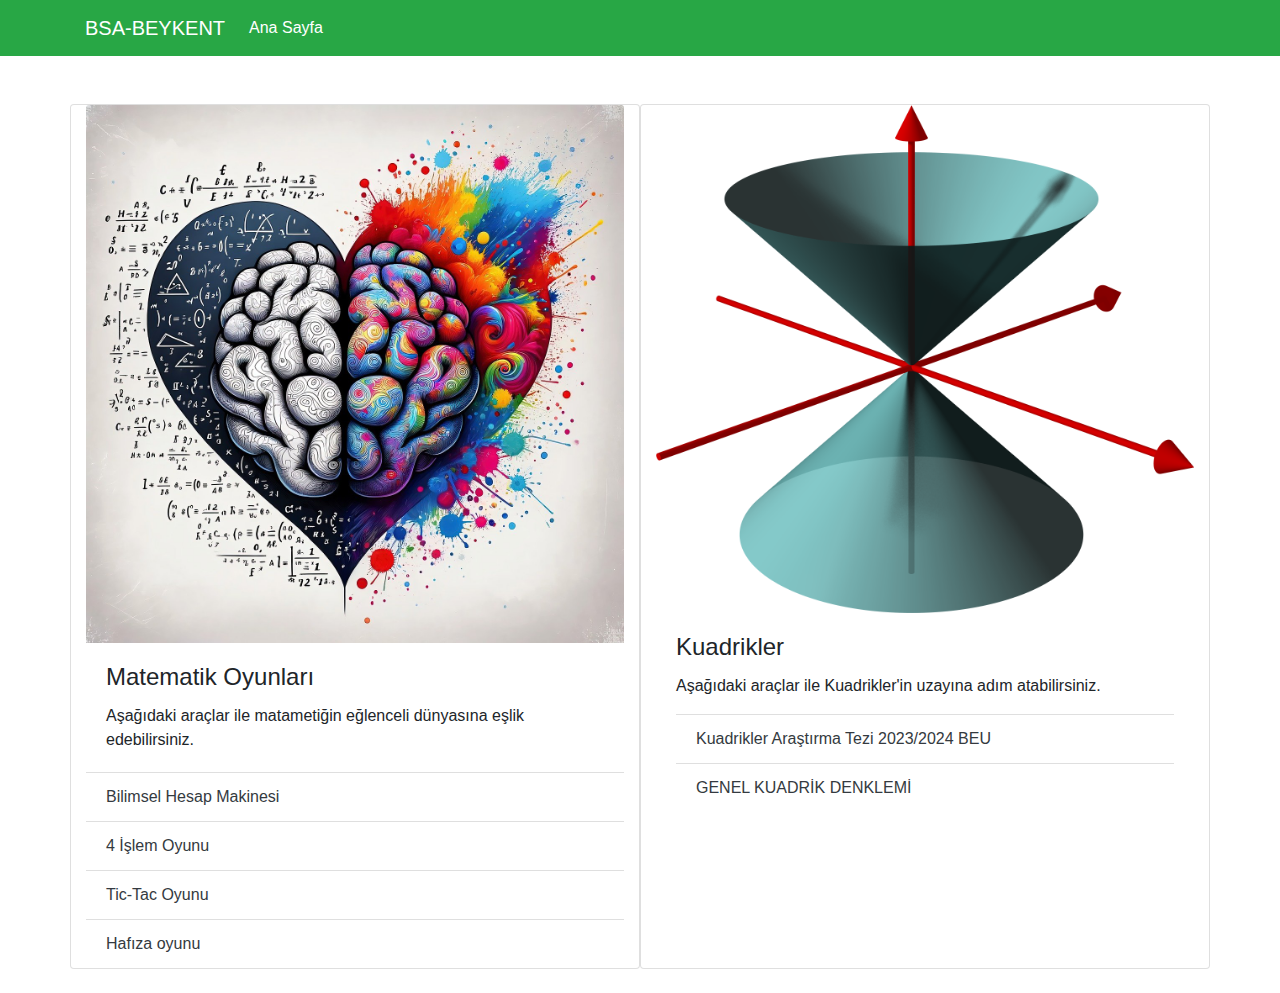
<file: index.html>
<html lang="en">
  <head>
    <title>BSA Matematik Forumu</title>
    <!-- Required meta tags -->
    <meta charset="utf-8" />
    <meta
      name="viewport"
      content="width=device-width, initial-scale=1, shrink-to-fit=no"
    />
    <!-- Bootstrap CSS -->
    <link
      rel="stylesheet"
      href="https://stackpath.bootstrapcdn.com/bootstrap/4.3.1/css/bootstrap.min.css"
      integrity="sha384-ggOyR0iXCbMQv3Xipma34MD+dH/1fQ784/j6cY/iJTQUOhcWr7x9JvoRxT2MZw1T"
      crossorigin="anonymous"
    />
  </head>
  <body>
    <header class="navbar navbar-expand-sm navbar-dark bg-success mb-5">
      <div class="container">
        <a class="navbar-brand" href="/">BSA-BEYKENT</a>
        <button
          class="navbar-toggler d-lg-none"
          type="button"
          data-toggle="collapse"
          data-target="#collapsibleNavId"
          aria-controls="collapsibleNavId"
          aria-expanded="false"
          aria-label="Toggle navigation"
        ></button>
        <div class="collapse navbar-collapse" id="collapsibleNavId">
          <ul class="navbar-nav mr-auto mt-2 mt-lg-0">
            <li class="nav-item active">
              <a class="nav-link" href="/"
                >Ana Sayfa <span class="sr-only">(current)</span></a
              >
            </li>
          </ul>
        </div>
      </div>
    </header>
    <main class="container">
      <div class="row mb-4" id="menu-list">
        <div class="card col-sm-6">
          <img class="card-img-top"  src="img/oyun_beyin.jpg" alt="Card image cap" />
          <div class="card-body">
            <h4 class="card-title">Matematik Oyunları</h4>
            <p class="card-text">
              Aşağıdaki araçlar ile matametiğin eğlenceli dünyasına eşlik edebilirsiniz.
            </p>
          </div>
          <ul class="list-group list-group-flush">
            <li class="list-group-item">
              <a class="text-dark text-underground" href="calculator.html"
                >Bilimsel Hesap Makinesi</a
              >
            </li>
            <li class="list-group-item">
              <a class="text-dark text-underground" href="math-game.html"
                >4 İşlem Oyunu</a
              >
            </li>
            <li class="list-group-item">
              <a class="text-dark text-underground" href="tic-tac.html"
                >Tic-Tac Oyunu</a
              >
            </li>
            <li class="list-group-item">
              <a class="text-dark text-underground" href="memory-game.html"
                >Hafıza oyunu</a
              >
            </li>
          </ul>
        </div>
        
        <div class="card col-sm-6">
          <img class="card-img-top"  src="/img/kuaddrik_model.png" alt="Card image cap" />
          <div class="card-body">
            <h4 class="card-title">Kuadrikler</h4>
            <p class="card-text">
              Aşağıdaki araçlar ile Kuadrikler'in uzayına adım atabilirsiniz.
            </p>
            <ul class="list-group list-group-flush">
              <li class="list-group-item">
                <a class="text-dark text-underground" target="_blank" href="tez.pdf">Kuadrikler Araştırma Tezi 2023/2024 BEU</a>
              </li>
           
              <li class="list-group-item">
                <a class="text-dark text-underground" href="#" data-toggle="modal" data-target="#kuaddrik_model" > GENEL KUADRİK DENKLEMİ</a>
              </li>
            </ul>
          </div>
        
        </div>
      </div>
 
      
      <!-- Modal -->
      <div class="modal fade" id="kuaddrik_model" tabindex="-1" role="dialog" aria-labelledby="modal" aria-hidden="true">
        <div class="modal-dialog modal-lg" role="document">
          <div class="modal-content">
            <div class="modal-header">
              <h5 class="modal-title">GENEL KUADRİK DENKLEMİ</h5>
                <button type="button" class="close" data-dismiss="modal" aria-label="Close">
                  <span aria-hidden="true">&times;</span>
                </button>
            </div>
            <div class="modal-body">
              <pre>
<b>1.13 GENEL KUADRİK DENKLEMİ</b>
𝐸3 , 3-boyutlu Öklid uzayında bir {𝑂; 𝑥, 𝑦, 𝑧 ) dik koordinat sistemi verilsin.  
x, y, z ye göre 2. 
dereceden bir denkleminin belirttiği yüzeye kuadrik denir ve ∃𝐴𝑖, 𝐵𝑖 ≠ 0,  1 ≤  𝑖  ≤ 3 olmalıdır. 
ÖZEL DURUMLAR
1) 0 ise elde edilir. Bu bir düzlem denklemidir. O halde düzlem, 2. dereceden bir yüzeydir. 

2) 𝐴𝑖  = 𝐴 𝑜𝑙𝑠𝑢𝑛. 
   veya  
    elde edilir.
 Bu bir küre denklemi olup küre özel bir kuadriktir. 

3) 𝐶𝑖 =  0 ,  𝐷 = 0 𝑖𝑠𝑒  
    bir koni yüzeyi belirtir. 

              </pre>
            </div>
            
          </div>
        </div>
      </div>
  
     
    </main>

    <!-- Optional JavaScript -->
    <!-- jQuery first, then Popper.js, then Bootstrap JS -->
    <script
      src="https://code.jquery.com/jquery-3.3.1.slim.min.js"
      integrity="sha384-q8i/X+965DzO0rT7abK41JStQIAqVgRVzpbzo5smXKp4YfRvH+8abtTE1Pi6jizo"
      crossorigin="anonymous"
    ></script>
    <script
      src="https://cdnjs.cloudflare.com/ajax/libs/popper.js/1.14.7/umd/popper.min.js"
      integrity="sha384-UO2eT0CpHqdSJQ6hJty5KVphtPhzWj9WO1clHTMGa3JDZwrnQq4sF86dIHNDz0W1"
      crossorigin="anonymous"
    ></script>
    <script
      src="https://stackpath.bootstrapcdn.com/bootstrap/4.3.1/js/bootstrap.min.js"
      integrity="sha384-JjSmVgyd0p3pXB1rRibZUAYoIIy6OrQ6VrjIEaFf/nJGzIxFDsf4x0xIM+B07jRM"
      crossorigin="anonymous"
    ></script>
  </body>
</html>
</file>
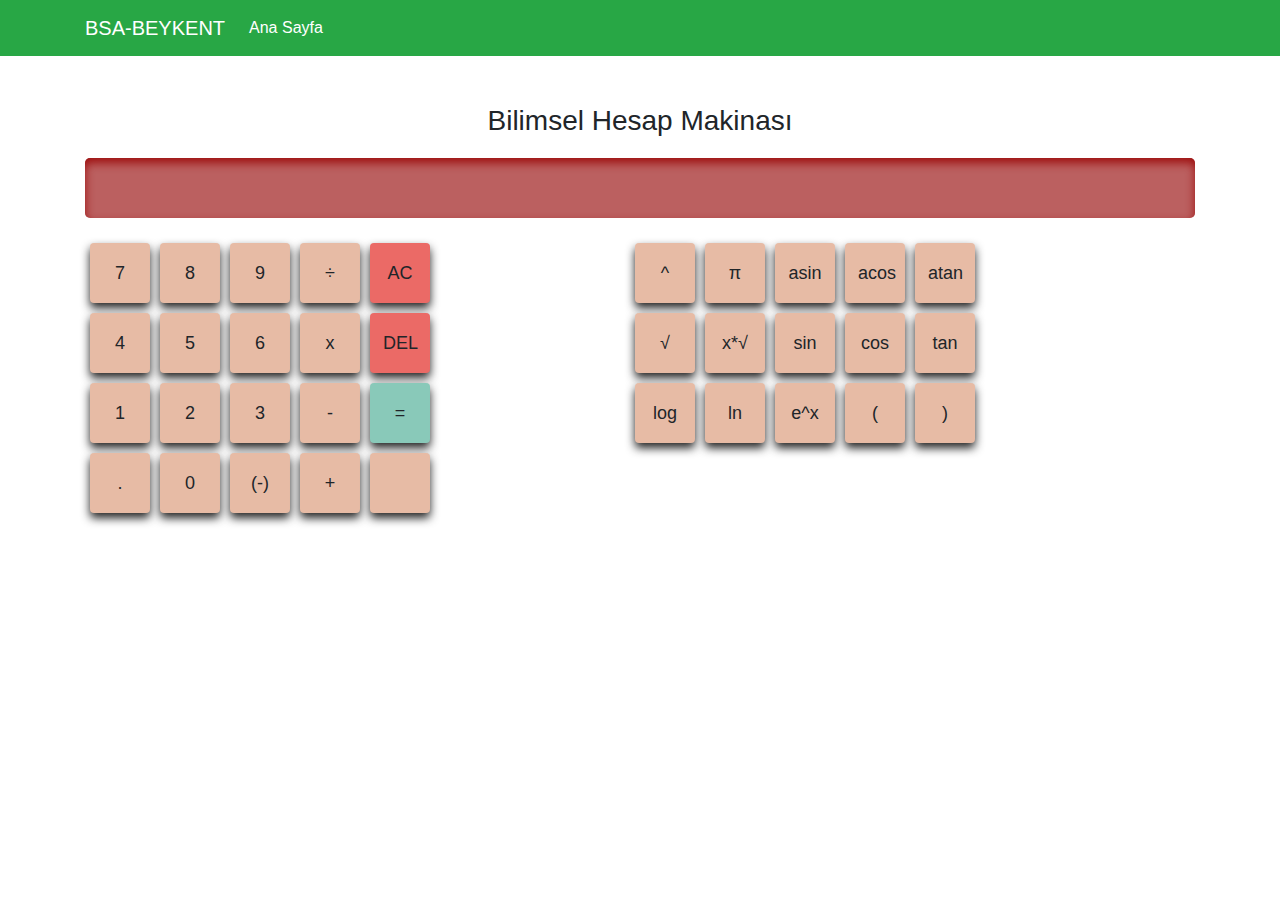
<file: calculator.html>
<!DOCTYPE html>
<html lang="en">
  <head>
    <title>Bilimsel Hesap Makinası</title>
    <meta name="google" content="notranslate">

    <!-- Required meta tags -->
    <meta charset="utf-8" />
    <meta
      name="viewport"
      content="width=device-width, initial-scale=1, shrink-to-fit=no"
    />

    <!-- Bootstrap CSS -->
    <link
      rel="stylesheet"
      href="https://stackpath.bootstrapcdn.com/bootstrap/4.3.1/css/bootstrap.min.css"
      integrity="sha384-ggOyR0iXCbMQv3Xipma34MD+dH/1fQ784/j6cY/iJTQUOhcWr7x9JvoRxT2MZw1T"
      crossorigin="anonymous"
    />
    <link rel="stylesheet" href="/assets/styles/calculator.css">
  </head>
  <body>
    <header class="navbar navbar-expand-sm navbar-dark bg-success mb-5">
      <div class="container">
        <a class="navbar-brand" href="/">BSA-BEYKENT</a>
        <button
          class="navbar-toggler d-lg-none"
          type="button"
          data-toggle="collapse"
          data-target="#collapsibleNavId"
          aria-controls="collapsibleNavId"
          aria-expanded="false"
          aria-label="Toggle navigation"
        ></button>
        <div class="collapse navbar-collapse" id="collapsibleNavId">
          <ul class="navbar-nav mr-auto mt-2 mt-lg-0">
            <li class="nav-item active">
              <a class="nav-link" href="/"
                >Ana Sayfa <span class="sr-only">(current)</span></a
              >
            </li>
          </ul>
        </div>
      </div>
    </header>
    <main class="container math">
        <div>
            <h1>Bilimsel Hesap Makinası</h1>
          </div>
          <div id="expression">
            
          </div>
         <div class="d-flex">
            <div id="standard-buttons" class="container-fluid">
                <div class="row button-row">
                  <div class="col-xs-1">
                    <button id="num-7" class="btn num" title="7">7</button>
                  </div>
                  <div class="col-xs-1">
                    <button id="num-8"  class="btn num" title="8">8</button>
                  </div>
                  <div class="col-xs-1">
                    <button id="num-9"  class="btn num" title="9">9</button>
                  </div>
                  <div class="col-xs-1">
                    <button id="op-divide" class="btn" title="Divide">÷</button>
                  </div>
                  <div class="col-xs-1">
                    <button id="clear" class="btn button-orange" title="Clear all">AC</button>
                  </div>
                </div>
                <div class="row button-row">
                  <div class="col-xs-1">
                    <button id="num-4"  class="btn num" title="4">4</button>
                  </div>
                  <div class="col-xs-1">
                    <button id="num-5"  class="btn num" title="5">5</button>
                  </div>
                  <div class="col-xs-1">
                    <button id="num-6"  class="btn num" title="6">6</button>
                  </div>
                  <div class="col-xs-1">
                    <button id="op-multiply" class="btn" title="Multiply">x</button>
                  </div>
                  <div class="col-xs-1">
                    <button id="delete" class="btn button-orange" title="Delete">DEL</button>
                  </div>
                </div>
                <div class="row button-row">
                  <div class="col-xs-1">
                    <button id="num-1"  class="btn num" title="1">1</button>
                  </div>
                  <div class="col-xs-1">
                    <button id="num-2"  class="btn num" title="2">2</button>
                  </div>
                  <div class="col-xs-1">
                    <button id="num-3"  class="btn num" title="3">3</button>
                  </div>
                  <div class="col-xs-1">
                    <button id="op-subtract" class="btn" title="Subtract">-</button>
                  </div>
                  <div class="col-xs-1">
                    <button id="equals" class="btn button-blue" title="Equals">=</button>
                  </div>
                </div>
                <div class="row button-row">
                  <div class="col-xs-1">
                    <button id="period" class="btn" title="Decimal point">.</button>
                  </div>
                  <div class="col-xs-1">
                    <button id="num-0" class="btn num" title="0">0</button>
                  </div>
                  <div class="col-xs-1">
                    <button id="op-negate" class="btn" title="Negate">(-)</button>
                  </div>
                  <div class="col-xs-1">
                    <button id="op-add" class="btn" title="Add">+</button>
                  </div>
                  <div class="col-xs-1">
                    <button id="toggle-advanced" class="btn button-off" title="Toggle advanced panel"><span class="glyphicon glyphicon-triangle-bottom"></span></button>
                  </div>
                </div>
    
              </div>
              <div id="calc-history-box"></div>
            
              <div id="advanced-buttons" class="container-fluid">
                <div class="row button-row">
                  <div class="col-xs-1">
                    <button id="op-power" class="btn" title="Exponentiate">^</button>
                  </div>
                  <div class="col-xs-1">
                    <button id="num-pi" class="btn num" title="Pi">π</button>
                  </div>
                  <div class="col-xs-1">
                    <button id="op-inverse-sin" class="btn" title="Inverse sine">asin</button>
                  </div>
                  <div class="col-xs-1">
                    <button id="op-inverse-cos" class="btn" title="Inverse cosine">acos</button>
                  </div>
                  <div class="col-xs-1">
                    <button id="op-inverse-tan" class="btn" title="Inverse tangent">atan</button>
                  </div>
                </div>
                <div class="row button-row">
                  <div class="col-xs-1">
                    <button id="op-square-root" class="btn" title="Square root">√</button>
                  </div>
                  <div class="col-xs-1">
                    <button id="op-nth-root" class="btn" title="nth root">x*√</button>
                  </div>
                  <div class="col-xs-1">
                    <button id="op-sin" class="btn" title="Sine">sin</button>
                  </div>
                  <div class="col-xs-1">
                    <button id="op-cos" class="btn" title="Cosine">cos</button>
                  </div>
                  <div class="col-xs-1">
                    <button id="op-tan" class="btn" title="Tangent">tan</button>
                  </div>
                </div>
                <div class="row button-row">
                  <div class="col-xs-1">
                    <button id="op-log" class="btn" title="Log base 10">log</button>
                  </div>
                  <div class="col-xs-1">
                    <button id="op-natural-log" class="btn" title="Natural log (base e)">ln</button>
                  </div>
                  <div class="col-xs-1">
                    <button id="op-e" class="btn" title="Exponential function">e^x</button>
                  </div>
                  <div class="col-xs-1">
                    <button id="bracket-left" class="btn" title="Open bracket">(</button>
                  </div>
                  <div class="col-xs-1">
                    <button id="bracket-right" class="btn" title="Closed bracket">)</button>
                  </div>
                </div>
              </div>
         </div>
    </main>

    <!-- Optional JavaScript -->
    <!-- jQuery first, then Popper.js, then Bootstrap JS -->
    <script
      src="https://code.jquery.com/jquery-3.3.1.slim.min.js"
      integrity="sha384-q8i/X+965DzO0rT7abK41JStQIAqVgRVzpbzo5smXKp4YfRvH+8abtTE1Pi6jizo"
      crossorigin="anonymous"
    ></script>
    <script
      src="https://cdnjs.cloudflare.com/ajax/libs/popper.js/1.14.7/umd/popper.min.js"
      integrity="sha384-UO2eT0CpHqdSJQ6hJty5KVphtPhzWj9WO1clHTMGa3JDZwrnQq4sF86dIHNDz0W1"
      crossorigin="anonymous"
    ></script>
    <script
      src="https://stackpath.bootstrapcdn.com/bootstrap/4.3.1/js/bootstrap.min.js"
      integrity="sha384-JjSmVgyd0p3pXB1rRibZUAYoIIy6OrQ6VrjIEaFf/nJGzIxFDsf4x0xIM+B07jRM"
      crossorigin="anonymous"
    ></script>
    <script src="./assets/js/calculator.js"></script>
  </body>
</html>
</file>
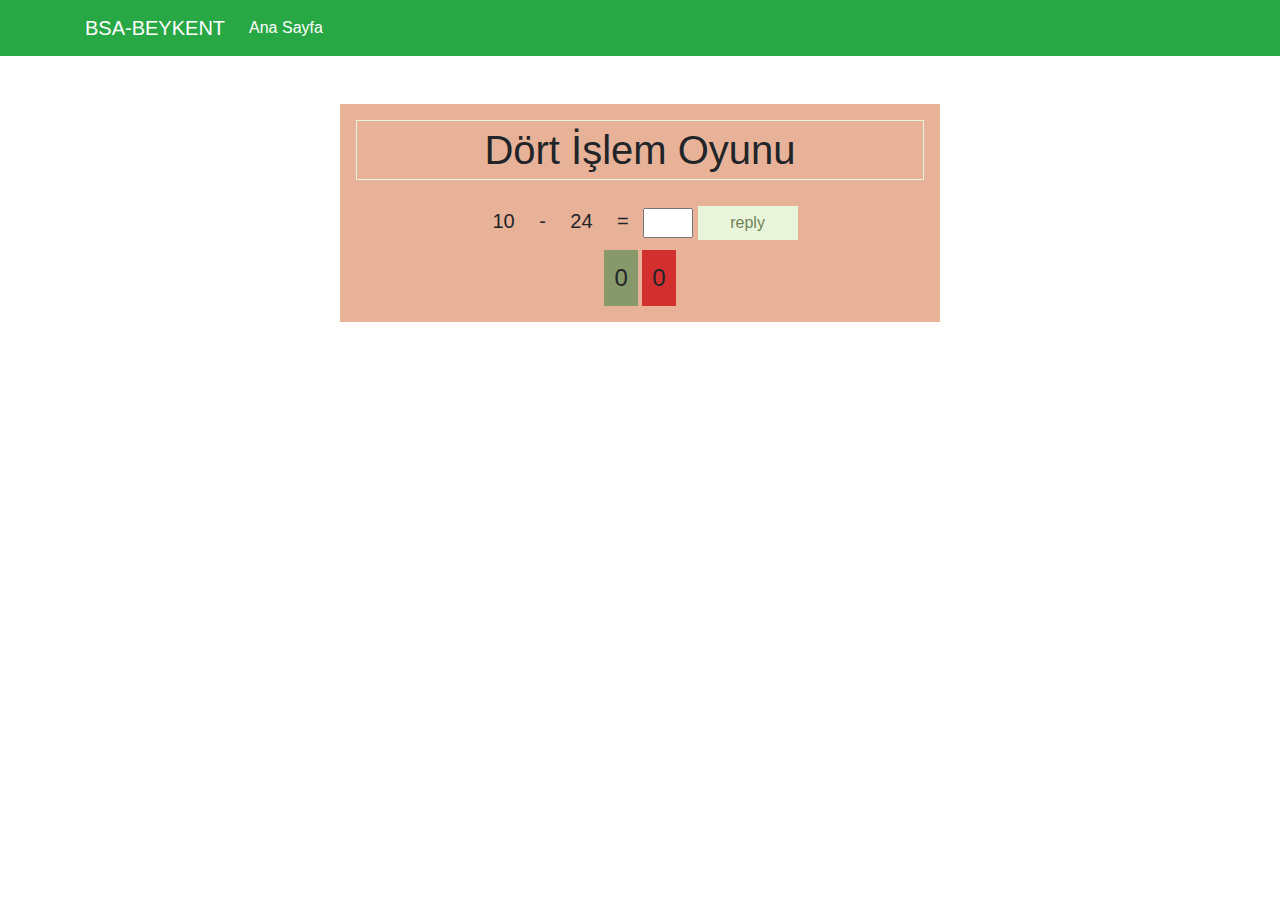
<file: math-game.html>
<!DOCTYPE html>
<html lang="en">
  <head>
    <title>Dört İşlem</title>
    <!-- Required meta tags -->
    <meta charset="utf-8" />
    <meta
      name="viewport"
      content="width=device-width, initial-scale=1, shrink-to-fit=no"
    />

    <!-- Bootstrap CSS -->
    <link
      rel="stylesheet"
      href="https://stackpath.bootstrapcdn.com/bootstrap/4.3.1/css/bootstrap.min.css"
      integrity="sha384-ggOyR0iXCbMQv3Xipma34MD+dH/1fQ784/j6cY/iJTQUOhcWr7x9JvoRxT2MZw1T"
      crossorigin="anonymous"
    />
    <link rel="stylesheet" href="./assets/styles/mathGame.css">
  </head>
  <body>
    <header class="navbar navbar-expand-sm navbar-dark bg-success mb-5">
      <div class="container">
        <a class="navbar-brand" href="/">BSA-BEYKENT</a>
        <button
          class="navbar-toggler d-lg-none"
          type="button"
          data-toggle="collapse"
          data-target="#collapsibleNavId"
          aria-controls="collapsibleNavId"
          aria-expanded="false"
          aria-label="Toggle navigation"
        ></button>
        <div class="collapse navbar-collapse" id="collapsibleNavId">
          <ul class="navbar-nav mr-auto mt-2 mt-lg-0">
            <li class="nav-item active">
              <a class="nav-link" href="/"
                >Ana Sayfa <span class="sr-only">(current)</span></a
              >
            </li>
          </ul>
        </div>
      </div>
    </header>
    <main class="container">
      <div id="oyun-panel">
        <h1>Dört İşlem Oyunu</h1>
        <span id="number1">0</span>
        <span id="opt">+</span>
        <span id="number2">0</span>
        <span>=</span>
        <input type="text" id="total" />
        <input type="button" id="reply" value="reply" />
        <div style="clear: both"></div>
        <div id="tru">0</div>
        <div id="fals">0</div>
        <div style="clear: both"></div>
      </div>
    </main>

    <!-- Optional JavaScript -->
    <!-- jQuery first, then Popper.js, then Bootstrap JS -->
    <script
      src="https://code.jquery.com/jquery-3.3.1.slim.min.js"
      integrity="sha384-q8i/X+965DzO0rT7abK41JStQIAqVgRVzpbzo5smXKp4YfRvH+8abtTE1Pi6jizo"
      crossorigin="anonymous"
    ></script>
    <script
      src="https://cdnjs.cloudflare.com/ajax/libs/popper.js/1.14.7/umd/popper.min.js"
      integrity="sha384-UO2eT0CpHqdSJQ6hJty5KVphtPhzWj9WO1clHTMGa3JDZwrnQq4sF86dIHNDz0W1"
      crossorigin="anonymous"
    ></script>
    <script
      src="https://stackpath.bootstrapcdn.com/bootstrap/4.3.1/js/bootstrap.min.js"
      integrity="sha384-JjSmVgyd0p3pXB1rRibZUAYoIIy6OrQ6VrjIEaFf/nJGzIxFDsf4x0xIM+B07jRM"
      crossorigin="anonymous"
    ></script>
    <script src="./assets/js/mathgame.js"></script>
  </body>
</html>
</file>
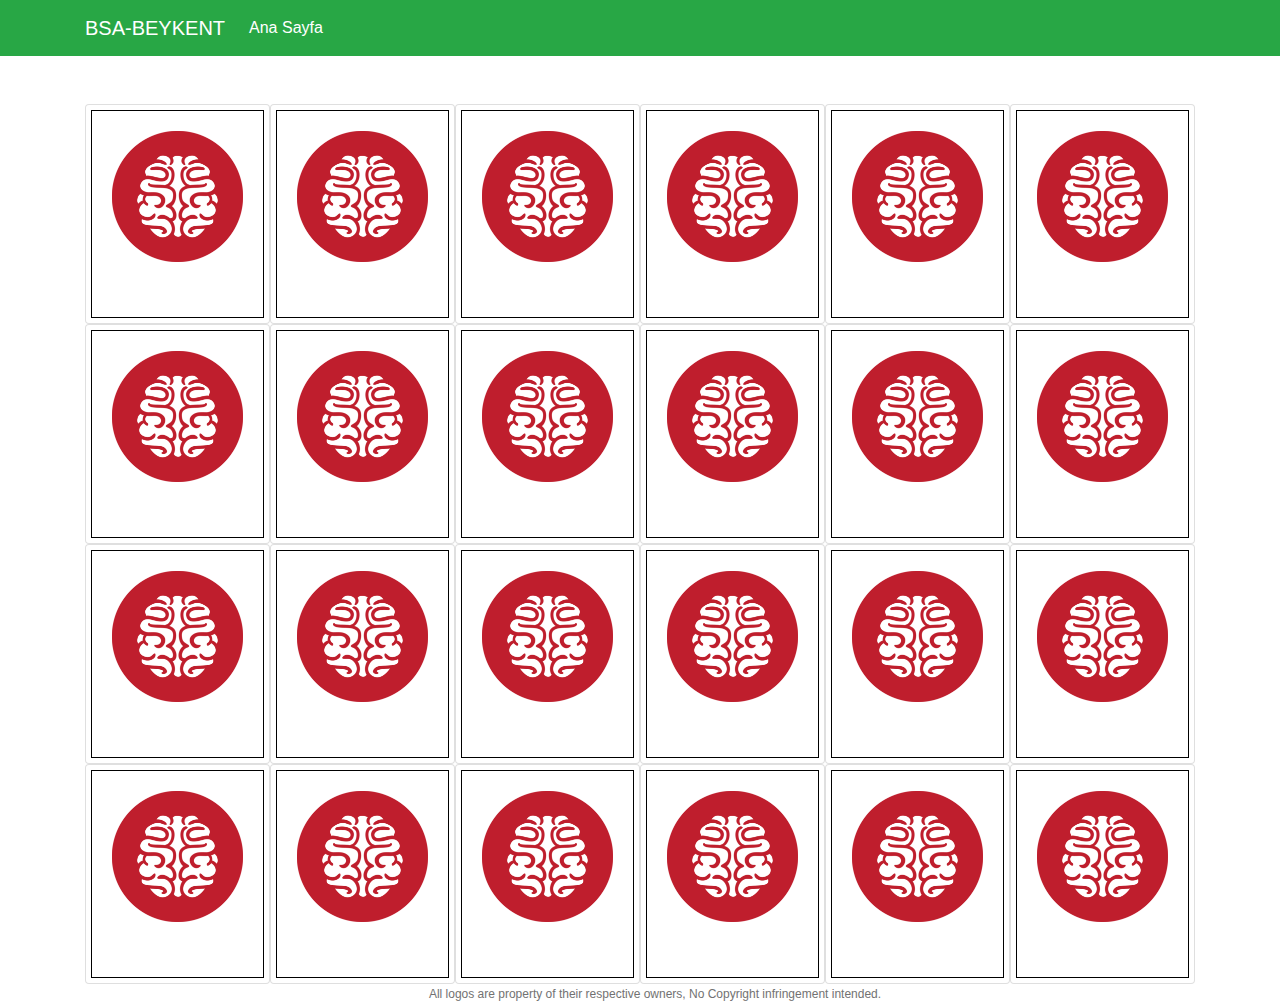
<file: memory-game.html>
<!DOCTYPE html>
<html lang="en">
  <head>
    <title>Hafıza Kartları</title>
    <!-- Required meta tags -->
    <meta charset="utf-8" />
    <meta
      name="viewport"
      content="width=device-width, initial-scale=1, shrink-to-fit=no"
    />

    <!-- Bootstrap CSS -->
    <link
      rel="stylesheet"
      href="https://stackpath.bootstrapcdn.com/bootstrap/4.3.1/css/bootstrap.min.css"
      integrity="sha384-ggOyR0iXCbMQv3Xipma34MD+dH/1fQ784/j6cY/iJTQUOhcWr7x9JvoRxT2MZw1T"
      crossorigin="anonymous"
    />
    <link rel="stylesheet" href="./assets/styles/memory-game.css" />
  </head>
  <body>
    <header class="navbar navbar-expand-sm navbar-dark bg-success mb-5">
      <div class="container">
        <a class="navbar-brand" href="/">BSA-BEYKENT</a>
        <button
          class="navbar-toggler d-lg-none"
          type="button"
          data-toggle="collapse"
          data-target="#collapsibleNavId"
          aria-controls="collapsibleNavId"
          aria-expanded="false"
          aria-label="Toggle navigation"
        ></button>
        <div class="collapse navbar-collapse" id="collapsibleNavId">
          <ul class="navbar-nav mr-auto mt-2 mt-lg-0">
            <li class="nav-item active">
              <a class="nav-link" href="/"
                >Ana Sayfa <span class="sr-only">(current)</span></a
              >
            </li>
          </ul>
        </div>
      </div>
    </header>
    <div class="wrap container">
      <div class="game"></div>

      <div class="modal-overlay">
        <div class="modal">
          <h2 class="winner">You Rock!</h2>
          <button class="restart">Tekrar denemek ister misin?</button>
          <p class="message">
            Developed on <a href="https://codepen.io">CodePen</a> by
            <a href="https://codepen.io/natewiley">Nate Wiley</a>
          </p>
          <p class="share-text">Share it?</p>
          <ul class="social">
            <li>
              <a
                target="_blank"
                class="twitter"
                href="https://twitter.com/share?url=https://codepen.io/natewiley/pen/HBrbL"
                ><span class="fa fa-twitter"></span
              ></a>
            </li>
            <li>
              <a
                target="_blank"
                class="facebook"
                href="https://www.facebook.com/sharer.php?u=https://codepen.io/natewiley/pen/HBrbL"
                ><span class="fa fa-facebook"></span
              ></a>
            </li>
            <li>
              <a
                target="_blank"
                class="google"
                href="https://plus.google.com/share?url=https://codepen.io/natewiley/pen/HBrbL"
                ><span class="fa fa-google"></span
              ></a>
            </li>
          </ul>
        </div>
      </div>
      <footer>
        <p class="disclaimer">
          All logos are property of their respective owners, No Copyright
          infringement intended.
        </p>
      </footer>
    </div>
    <!-- End Wrap -->

    <!-- Optional JavaScript -->
    <!-- jQuery first, then Popper.js, then Bootstrap JS -->
    <script
      src="https://code.jquery.com/jquery-3.3.1.slim.min.js"
      integrity="sha384-q8i/X+965DzO0rT7abK41JStQIAqVgRVzpbzo5smXKp4YfRvH+8abtTE1Pi6jizo"
      crossorigin="anonymous"
    ></script>
    <script
      src="https://cdnjs.cloudflare.com/ajax/libs/popper.js/1.14.7/umd/popper.min.js"
      integrity="sha384-UO2eT0CpHqdSJQ6hJty5KVphtPhzWj9WO1clHTMGa3JDZwrnQq4sF86dIHNDz0W1"
      crossorigin="anonymous"
    ></script>
    <script
      src="https://stackpath.bootstrapcdn.com/bootstrap/4.3.1/js/bootstrap.min.js"
      integrity="sha384-JjSmVgyd0p3pXB1rRibZUAYoIIy6OrQ6VrjIEaFf/nJGzIxFDsf4x0xIM+B07jRM"
      crossorigin="anonymous"
    ></script>
    <script src="./assets/js/memory-game.js"></script>
  </body>
</html>
</file>
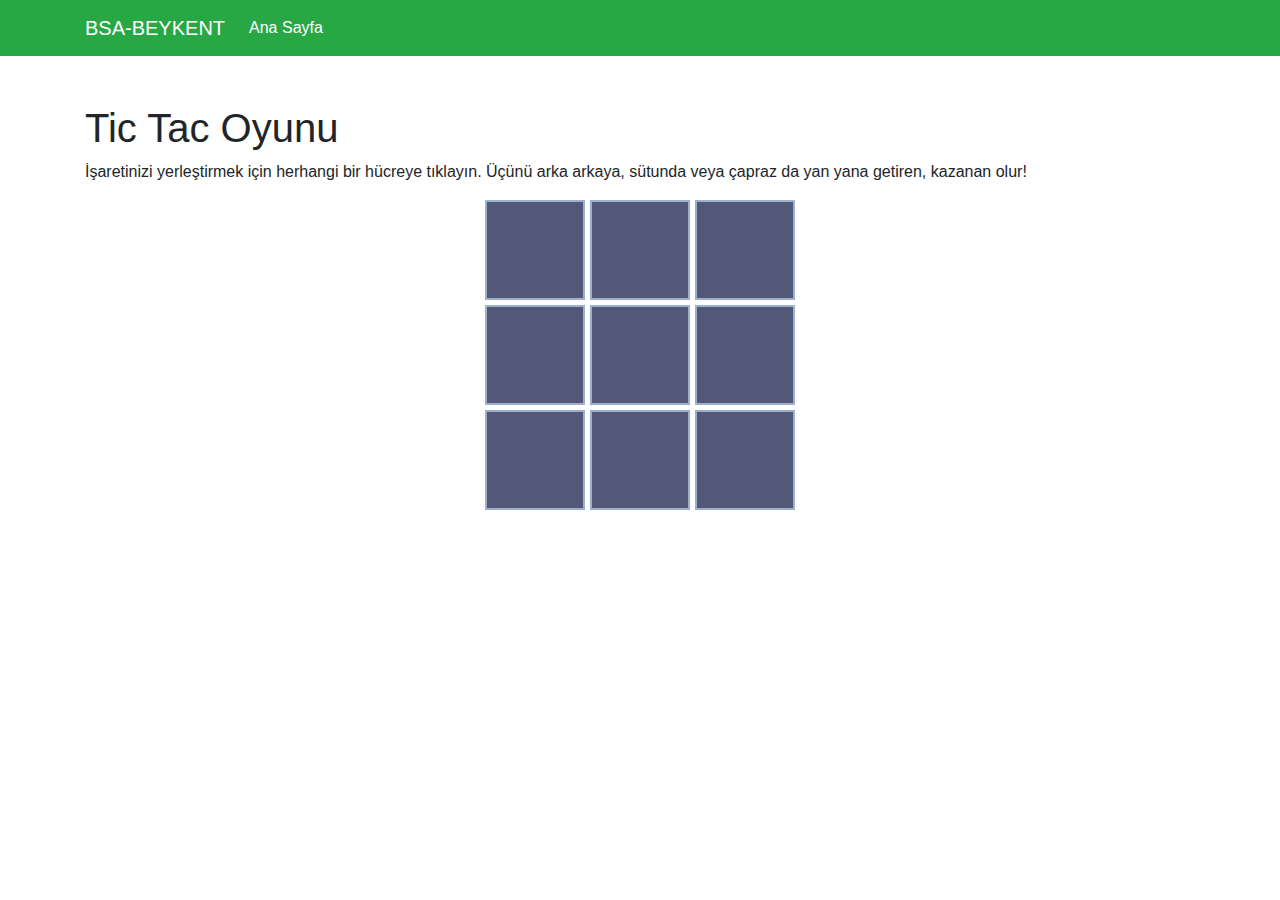
<file: tic-tac.html>
<!DOCTYPE html>
<html lang="en">
  <head>
    <title>TİC TAC</title>
    <!-- Required meta tags -->
    <meta charset="utf-8" />
    <meta
      name="viewport"
      content="width=device-width, initial-scale=1, shrink-to-fit=no"
    />

    <!-- Bootstrap CSS -->
    <link
      rel="stylesheet"
      href="https://stackpath.bootstrapcdn.com/bootstrap/4.3.1/css/bootstrap.min.css"
      integrity="sha384-ggOyR0iXCbMQv3Xipma34MD+dH/1fQ784/j6cY/iJTQUOhcWr7x9JvoRxT2MZw1T"
      crossorigin="anonymous"
    />
    <link rel="stylesheet" href="./assets/styles/tictac.css" />
  </head>
  <body>
    <header class="navbar navbar-expand-sm navbar-dark bg-success mb-5">
      <div class="container">
        <a class="navbar-brand" href="/">BSA-BEYKENT</a>
        <button
          class="navbar-toggler d-lg-none"
          type="button"
          data-toggle="collapse"
          data-target="#collapsibleNavId"
          aria-controls="collapsibleNavId"
          aria-expanded="false"
          aria-label="Toggle navigation"
        ></button>
        <div class="collapse navbar-collapse" id="collapsibleNavId">
          <ul class="navbar-nav mr-auto mt-2 mt-lg-0">
            <li class="nav-item active">
              <a class="nav-link" href="/"
                >Ana Sayfa <span class="sr-only">(current)</span></a
              >
            </li>
          </ul>
        </div>
      </div>
    </header>
    <main class="container">
      <h1>Tic Tac Oyunu</h1>
      <p> İşaretinizi yerleştirmek için herhangi bir hücreye tıklayın. Üçünü arka arkaya, sütunda veya çapraz da yan yana getiren, kazanan olur!
      </p>

      <div id="board"></div>
      <div id="result" class="game-over"></div>
      <button id="play-again" class="btn btn-dark w-100" style="display: none;" onclick="resetGame()">Tekrar Dene</button>
    </main>

    <!-- Optional JavaScript -->
    <!-- jQuery first, then Popper.js, then Bootstrap JS -->
    <script
      src="https://code.jquery.com/jquery-3.3.1.slim.min.js"
      integrity="sha384-q8i/X+965DzO0rT7abK41JStQIAqVgRVzpbzo5smXKp4YfRvH+8abtTE1Pi6jizo"
      crossorigin="anonymous"
    ></script>
    <script
      src="https://cdnjs.cloudflare.com/ajax/libs/popper.js/1.14.7/umd/popper.min.js"
      integrity="sha384-UO2eT0CpHqdSJQ6hJty5KVphtPhzWj9WO1clHTMGa3JDZwrnQq4sF86dIHNDz0W1"
      crossorigin="anonymous"
    ></script>
    <script
      src="https://stackpath.bootstrapcdn.com/bootstrap/4.3.1/js/bootstrap.min.js"
      integrity="sha384-JjSmVgyd0p3pXB1rRibZUAYoIIy6OrQ6VrjIEaFf/nJGzIxFDsf4x0xIM+B07jRM"
      crossorigin="anonymous"
    ></script>
    <script src="./assets/js/tictac.js"></script>
  </body>
</html>
</file>
<file: assets/styles/calculator.css>
.math {
    background-color: white;
  }
  h1 {
    margin-bottom: 20px;
    text-align: center;
    font-size:28px !important;
  }
  
  .btn {
    box-shadow: 0px 5px 10px #222222;
    font-size:18px;
  }
  
  .btn:focus {
    outline: none;
  }
  
  .button-row div {
    width: 60px;
    height: 60px;
    text-align: center;
    line-height: 60px;
    margin: 5px;
  }
  
  .button-row .btn {
    width: 60px;
    height: 60px;
    background-color: #e7bba5;
  }
  
  .button-row .btn:hover {
    background-color: #905f59;
    color: white !important;
  }
  
  .button-orange {
    background-color: #eb6a66 !important;
  }
  
  .button-orange:hover {
    background-color: #be5855 !important;
  }
  
  .button-blue {
    background-color: #89c9b9 !important;
  }
  
  .button-blue:hover {
    background-color: #659b8d !important;
  }
  
  .button-off {
    background-color: #c54040 !important;
  }
  
  .calc-history-eq {
    color: #B0B0B0;
    cursor: pointer;
  }
  
  #container {
    width: 600px;
    background-color: #291c1c;
    height: 100%;
    border-radius: 10px;
    margin-top: 8%;
  }
  
  #expression {
    height: 60px;
    margin-bottom: 20px;
    padding: 10px;
    text-align: right;
    background-color: #bb6060;
    border-radius: 5px;
    font-size: 30px;
    box-shadow: 0px 5px 10px #9e1010 inset;
  }
  
  #standard-buttons {
    margin-bottom: 10px;
  }
  
  #advanced-buttons {
    display: inline-block;
    display: none;
    margin-left: -20px;
  }
  
  #toggle-advanced:hover {
    background-color: #858585 !important;
  }
  
  #toggle-advanced span {
    pointer-events: none;
  }
  
  #calc-history {
    float: right;
    width: 200px;
    height: 270px;
    background-color: #636363;
    border-radius: 5px;
    margin-top: 6px;
    padding: 10px;
    box-shadow: 0px 5px 10px #444444 inset;
    overflow:auto;
    font-size:18px;
  }
  
  #calc-history-box {
    font-size:18px;  
  }
  
  #calc-history hr {
    margin-top: 5px;
    margin-bottom: 5px;
  }
  
  #footer {
    background-color: #262626;
    margin-left: -15px;
    margin-right: -15px;
    margin-bottom: -15px;
    margin-top: 15px;
    padding: 10px;
    padding-bottom: 1px;
    color: #636363;
    border-bottom-left-radius: 10px;
    border-bottom-right-radius: 10px;
  }
</file>
<file: assets/styles/mathGame.css>
#oyun-panel {
  width: 600px;
  background: #E8B298;
  padding: 16px;
  text-align: center;
  margin: auto;
}
h1 {
  margin: 0 0 16px 0;
  border: solid 1px #e9f5db;
  padding: 5px;
  font-weight: 300;
}
span {
  font-size: 125%;
  padding: 10px;
}
#total {
  width: 50px;
}
#reply {
  margin-top: 10px;
  padding: 5px;
  border: none;
  width: 100px;
  background: #e9f5db;
  color: #718355;
}
#reply:hover {
  background: #8bc34a;
}
#tru,
#fals {
  font-size: 150%;
  margin-top: 10px;
  padding: 10px;
  display: inline-block;
}
#tru {
  background: #87986A;
}
#fals {
  background: #d32f2f;
}
</file>
<file: assets/styles/memory-game.css>
html, body {
	height: 100%;
}
body {
	min-height: 100%;
	font-family: "Arial", sans-serif;
}
 .wrap {
	 position: relative;
	 height: 100%;
	 min-height: 500px;
	 padding-bottom: 20px;
}
 .game {
	 transform-style: preserve-3d;
	 perspective: 500px;
	 min-height: 100%;
	 height: 100%;
}
 @keyframes matchAnim {
	 0% {
		 background: #bcffcc;
	}
	 100% {
		 background: white;
	}
}
 .card {
	 float: left;
	 width: 16.66666%;
	 height: 25%;
	 padding: 5px;
	 text-align: center;
	 display: block;
	 perspective: 500px;
	 position: relative;
	 cursor: pointer;
	 z-index: 50;
	 -webkit-tap-highlight-color: rgba(0, 0, 0, 0);
}
 @media (max-width: 800px) {
	 .card {
		 width: 25%;
		 height: 16.666%;
	}
}
 .card .inside {
	 width: 100%;
	 height: 100%;
	 display: block;
	 transform-style: preserve-3d;
	 transition: 0.4s ease-in-out;
	 background: white;
}
 .card .inside.picked, .card .inside.matched {
	 transform: rotateY(180deg);
}
 .card .inside.matched {
	 animation: 1s matchAnim ease-in-out;
	 animation-delay: 0.4s;
}
 .card .front, .card .back {
	 border: 1px solid black;
	 backface-visibility: hidden;
	 position: absolute;
	 top: 0;
	 left: 0;
	 width: 100%;
	 height: 100%;
	 padding: 20px;
}
 .card .front img, .card .back img {
	 max-width: 100%;
	 display: block;
	 margin: 0 auto;
	 max-height: 100%;
}
 .card .front {
	 transform: rotateY(-180deg);
}
 @media (max-width: 800px) {
	 .card .front {
		 padding: 5px;
	}
}
 .card .back {
	 transform: rotateX(0);
}
 @media (max-width: 800px) {
	 .card .back {
		 padding: 10px;
	}
}
 .modal-overlay {
	 display: none;
	 background: rgba(0, 0, 0, .8);
	 position: fixed;
	 top: 0;
	 left: 0;
	 width: 100%;
	 height: 100%;
}
 .modal {
	 display: none;
	 position: relative;
	 width: 500px;
	 height: 400px;
	 max-height: 90%;
	 max-width: 90%;
	 min-height: 380px;
	 margin: 0 auto;
	 background: white;
	 top: 50%;
	 transform: translateY(-50%);
	 padding: 30px 10px;
}
 .modal .winner {
	 font-size: 80px;
	 text-align: center;
	 font-family: "Anton", sans-serif;
	 color: #4d4d4d;
	 text-shadow: 0px 3px 0 black;
}
 @media (max-width: 480px) {
	 .modal .winner {
		 font-size: 60px;
	}
}
 .modal .restart {
	 font-family: "Anton", sans-serif;
	 margin: 30px auto;
	 padding: 20px 30px;
	 display: block;
	 font-size: 30px;
	 border: none;
	 background: #4d4d4d;
	 background: linear-gradient(#4d4d4d, #222);
	 border: 1px solid #222;
	 border-radius: 5px;
	 color: white;
	 text-shadow: 0px 1px 0 black;
	 cursor: pointer;
}
 .modal .restart:hover {
	 background: linear-gradient(#222, black);
}
 .modal .message {
	 text-align: center;
}
 .modal .message a {
	 text-decoration: none;
	 color: #28afe6;
	 font-weight: bold;
}
 .modal .message a:hover {
	 color: #56c0eb;
	 border-bottom: 1px dotted #56c0eb;
}
 .modal .share-text {
	 text-align: center;
	 margin: 10px auto;
}
 .modal .social {
	 margin: 20px auto;
	 text-align: center;
}
 .modal .social li {
	 display: inline-block;
	 height: 50px;
	 width: 50px;
	 margin-right: 10px;
}
 .modal .social li:last-child {
	 margin-right: 0;
}
 .modal .social li a {
	 display: block;
	 line-height: 50px;
	 font-size: 20px;
	 color: white;
	 text-decoration: none;
	 border-radius: 5px;
}
 .modal .social li a.facebook {
	 background: #3b5998;
}
 .modal .social li a.facebook:hover {
	 background: #4c70ba;
}
 .modal .social li a.google {
	 background: #d34836;
}
 .modal .social li a.google:hover {
	 background: #dc6e60;
}
 .modal .social li a.twitter {
	 background: #4099ff;
}
 .modal .social li a.twitter:hover {
	 background: #73b4ff;
}
 footer {
	 height: 20px;
	 position: absolute;
	 bottom: 0;
	 width: 100%;
	 z-index: 0;
}
 footer .disclaimer {
	 line-height: 20px;
	 font-size: 12px;
	 color: #727272;
	 text-align: center;
}
 @media (max-width: 767px) {
	 footer .disclaimer {
		 font-size: 8px;
	}
}
</file>
<file: assets/styles/tictac.css>
#board {
    display: grid;
    grid-template-columns: repeat(3, 100px);
    gap: 5px;
    justify-content: center;
  }

  .cell {
    width: 100px;
    height: 100px;
    font-size: 2em;
    text-align: center;
    line-height: 100px;
    background-color: #535878;
    cursor: pointer;
    border: 2px solid #9DB0CE;
    transition: background-color 0.3s ease;
  }

  .cell:hover {
    background-color: #E9C2C5;
  }

  .player-x {
    color: #ff0000; /* Red color for X */
  }

  .player-o {
    color: #5c5ef1; /* Yellow color for O */
  }

  .game-over {
    font-size: 1.5em;
    margin-top: 20px;
    text-align: center;
  }
</file>
